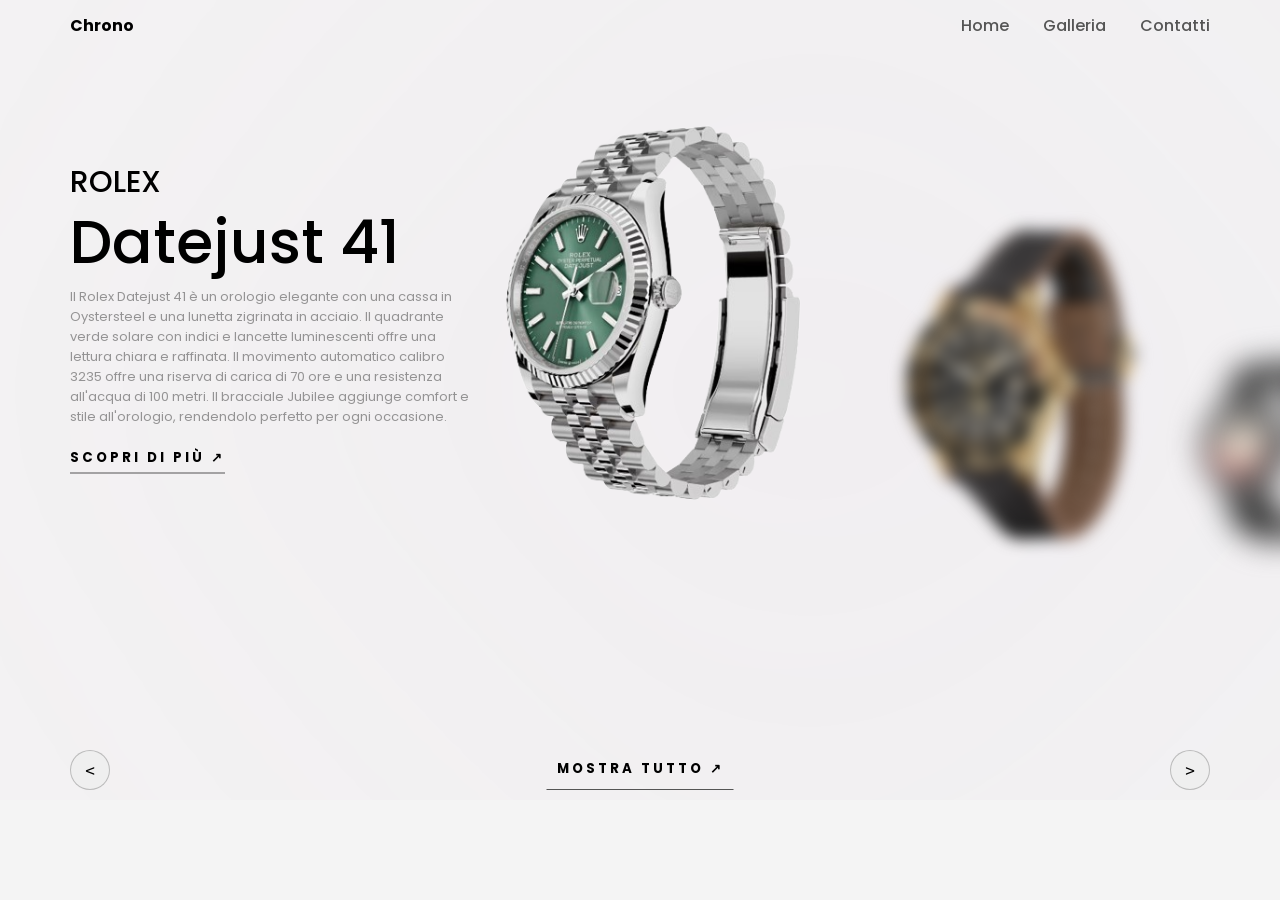
<file: index.html>
<!DOCTYPE html>
<html lang="it">
<head>
    <meta charset="UTF-8">
    <meta name="viewport" content="width=device-width, initial-scale=1.0">
    <title>Chrono-Orologi di Lusso</title>
    <link rel="stylesheet" href="style.css">
</head>

<body> 
<header>
    <div class="logo">Chrono</div>
    <nav>
        <a href="#">Home</a>
        <a href="gallery1.html">Galleria</a>
        <a href="#">Contatti</a>
    </nav>
</header>
    <div class="carousel">
        <div class="list">
            <div class="item">
                <img src="images/img1.png">
                <div class="introduce">
                    <div class="title">HUBLOT</div>
                    <div class="topic">Big Bang MECA-10</div>
                    <div class="des">L'Hublot Big Bang MECA-10 Titanium è un orologio sportivo e sofisticato con una cassa in titanio da 42 mm, resistente e leggero. Il design scheletrato del quadrante mette in evidenza il movimento MECA-10 a carica automatica, con una riserva di carica di 10 giorni. La struttura robusta è completata da un cinturino in gomma nera, ideale per un look sportivo e dinamico. La resistenza all'acqua di 100 metri rende questo orologio adatto sia per l'uso quotidiano che per attività acquatiche leggere.
                    </div>
                    <button class="seeMore">SCOPRI DI PIÙ &#8599</button>
                </div>
                <div class="detail">
                    <div class="title">Hublot</div>
                    <div class="des">L'Hublot Big Bang MECA-10 Titanium è un orologio sportivo e sofisticato con una cassa in titanio da 42 mm, resistente e leggero. Il design scheletrato del quadrante mette in evidenza il movimento MECA-10 a carica automatica, con una riserva di carica di 10 giorni. La struttura robusta è completata da un cinturino in gomma nera, ideale per un look sportivo e dinamico. La resistenza all'acqua di 100 metri rende questo orologio adatto sia per l'uso quotidiano che per attività acquatiche leggere.
                    </div>
                    <div class="specifications">
                        <div>
                            <p>Materiale</p>
                            <p>Cassa in titanio</p>
                        </div>
                        <div>
                            <p>Cristallo</p>
                            <p>Zaffiro antigraffio</p>
                        </div>
                        <div>
                            <p>Movimento</p>
                            <p>Meccanico a carica automatica</p>
                        </div>
                        <div>
                            <p>Quadrante</p>
                            <p>Trasparente</p>
                        </div>
                        <div>
                            <p>Resistenza all'acqua</p>
                            <p>100 metri</p>
                        </div>
                    </div>
                    <div class="checkout">
                        <button>AGGIUNGI AL CARRELLO</button>
                        <button>CHECKOUT</button>
                    </div>
                </div>
            </div>

            <div class="item">
                <img src="images/img2.png">
                <div class="introduce">
                    <div class="title">ROLEX</div>
                    <div class="topic">Datejust 41</div>
                    <div class="des">
                        Il Rolex Datejust 41 è un orologio elegante con una cassa in Oystersteel e una lunetta zigrinata in acciaio. Il quadrante verde solare con indici e lancette luminescenti offre una lettura chiara e raffinata. Il movimento automatico calibro 3235 offre una riserva di carica di 70 ore e una resistenza all'acqua di 100 metri. Il bracciale Jubilee aggiunge comfort e stile all'orologio, rendendolo perfetto per ogni occasione.
                    </div>
                    <button class="seeMore">SCOPRI DI PIÙ &#8599</button>
                </div>
                <div class="detail">
                    <div class="title">Rolex</div>
                    <div class="des">
                        Il Rolex Datejust 41 è un orologio elegante con una cassa in Oystersteel e una lunetta zigrinata in acciaio. Il quadrante verde solare con indici e lancette luminescenti offre una lettura chiara e raffinata. Il movimento automatico calibro 3235 offre una riserva di carica di 70 ore e una resistenza all'acqua di 100 metri. Il bracciale Jubilee aggiunge comfort e stile all'orologio, rendendolo perfetto per ogni occasione.
                    </div>
                    <div class="specifications">
                        <div>
                            <p>Materiale</p>
                            <p>Acciaio Oystersteel</p>
                        </div>
                        <div>
                            <p>Cristallo</p>
                            <p>Zaffiro antigraffio con lente Cyclops per la data</p>
                        </div>
                        <div>
                            <p>Movimento</p>
                            <p>Meccanico a carica automatica</p>
                        </div>
                        <div>
                            <p>Quadrante</p>
                            <p>Verde con effetto soleil</p>
                        </div>
                        <div>
                            <p>Resistenza all'acqua</p>
                            <p>100 metri</p>
                        </div>
                    </div>
                    <div class="checkout">
                        <button>AGGIUNGI AL CARRELLO</button>
                        <button>CHECKOUT</button>
                    </div>
                </div>
            </div>

            <div class="item">
                <img src="images/img3.png">
                <div class="introduce">
                    <div class="title">MONTBLANC</div>
                    <div class="topic">Iced Sea Automatic Date</div>
                    <div class="des">
                        Il Montblanc Iced Sea Automatic Date è un orologio sportivo con una cassa in acciaio inox da 42 mm e un quadrante con effetto ghiaccio che richiama le acque del Mer de Glace. Dotato di un movimento meccanico a carica automatica e del calibro MB 24.17, offre una riserva di carica di 38 ore. La lunetta in ceramica e la corona fluted in acciaio aggiungono un tocco di eleganza, mentre il cinturino in gomma nera garantisce comfort. Resistente all'acqua fino a 300 metri, questo orologio è perfetto per gli amanti delle attività acquatiche.
                    </div>
                    <button class="seeMore">SCOPRI DI PIÙ &#8599</button>
                </div>
                <div class="detail">
                    <div class="title">Montblanc</div>
                    <div class="des">
                        Il Montblanc Iced Sea Automatic Date è un orologio sportivo con una cassa in acciaio inox da 42 mm e un quadrante con effetto ghiaccio che richiama le acque del Mer de Glace. Dotato di un movimento meccanico a carica automatica e del calibro MB 24.17, offre una riserva di carica di 38 ore. La lunetta in ceramica e la corona fluted in acciaio aggiungono un tocco di eleganza, mentre il cinturino in gomma nera garantisce comfort. Resistente all'acqua fino a 300 metri, questo orologio è perfetto per gli amanti delle attività acquatiche.
                    </div>
                    <div class="specifications">
                        <div>
                            <p>Materiale</p>
                            <p>Acciaio inossidabile con finitura oro</p>
                        </div>
                        <div>
                            <p>Cristallo</p>
                            <p>Zaffiro antigraffio</p>
                        </div>
                        <div>
                            <p>Movimento</p>
                            <p>Meccanico a carica automatica</p>
                        </div>
                        <div>
                            <p>Quadrante</p>
                            <p>Nero con indici luminosi</p>
                        </div>
                        <div>
                            <p>Resistenza all'acqua</p>
                            <p>300 metri</p>
                        </div>
                    </div>
                    <div class="checkout">
                        <button>AGGIUNGI AL CARRELLO</button>
                        <button>CHECKOUT</button>
                    </div>
                </div>
            </div>

            <div class="item">
                <img src="images/img4.png">
                <div class="introduce">
                    <div class="title">BVLGARI</div>
                    <div class="topic">Aluminium GMT</div>
                    <div class="des">
                        Il Bvlgari Aluminium GMT è un orologio sportivo da 40 mm con una cassa in alluminio leggera e resistente. Il quadrante bianco con lancette e indici SLN è dotato di una funzione GMT, che consente di visualizzare un secondo fuso orario tramite una scala 24 ore. Il movimento meccanico a carica automatica offre una riserva di carica di 50 ore. La lunetta in gomma nera con doppio logo e il cinturino in gomma completano l'aspetto distintivo e sportivo di questo orologio versatile, resistente all'acqua fino a 100 metri.
                    </div>
                    <button class="seeMore">SCOPRI DI PIÙ &#8599</button>
                </div>
                <div class="detail">
                    <div class="title">Bvlgari</div>
                    <div class="des">
                        Il Bvlgari Aluminium GMT è un orologio sportivo da 40 mm con una cassa in alluminio leggera e resistente. Il quadrante bianco con lancette e indici SLN è dotato di una funzione GMT, che consente di visualizzare un secondo fuso orario tramite una scala 24 ore. Il movimento meccanico a carica automatica offre una riserva di carica di 50 ore. La lunetta in gomma nera con doppio logo e il cinturino in gomma completano l'aspetto distintivo e sportivo di questo orologio versatile, resistente all'acqua fino a 100 metri.
                    </div>
                    <div class="specifications">
                        <div>
                            <p>Materiale</p>
                            <p>Cassa in alluminio, fondello in titanio</p>
                        </div>
                        <div>
                            <p>Cristallo</p>
                            <p>Zaffiro antigraffio</p>
                        </div>
                        <div>
                            <p>Movimento</p>
                            <p>Meccanico a carica automatica, funzione GMT 24h</p>
                        </div>
                        <div>
                            <p>Quadrante</p>
                            <p>Bianco con indici e lancette SLN</p>
                        </div>
                        <div>
                            <p>Resistenza all'acqua</p>
                            <p>100 metri</p>
                        </div>
                    </div>
                    <div class="checkout">
                        <button>AGGIUNGI AL CARRELLO</button>
                        <button>CHECKOUT</button>
                    </div>
                </div>
            </div>

            <div class="item">
                <img src="images/img5.png">
                <div class="introduce">
                    <div class="title">VACHERON CONSTANTIN</div>
                    <div class="topic">Overseas Tourbillon</div>
                    <div class="des">
                        Il Vacheron Constantin Overseas Tourbillon è un orologio di lusso sportivo con una cassa da 42,5 mm in acciaio inox. Il quadrante blu solare ospita un tourbillon visibile a ore 6, che offre una vista spettacolare del movimento meccanico. Alimentato dal calibro 2160, questo orologio vanta una riserva di carica di 80 ore. Il bracciale in acciaio intercambiabile e il design elegante lo rendono perfetto per chi cerca un orologio versatile e raffinato. La resistenza all'acqua è di 50 metri, aggiungendo funzionalità alla sua bellezza.
                    </div>
                    <button class="seeMore">SCOPRI DI PIÙ &#8599</button>
                </div>
                <div class="detail">
                    <div class="title">Vacheron Constantin</div>
                    <div class="des">
                        Il Vacheron Constantin Overseas Tourbillon è un orologio di lusso sportivo con una cassa da 42,5 mm in acciaio inox. Il quadrante blu solare ospita un tourbillon visibile a ore 6, che offre una vista spettacolare del movimento meccanico. Alimentato dal calibro 2160, questo orologio vanta una riserva di carica di 80 ore. Il bracciale in acciaio intercambiabile e il design elegante lo rendono perfetto per chi cerca un orologio versatile e raffinato. La resistenza all'acqua è di 50 metri, aggiungendo funzionalità alla sua bellezza.
                    </div>
                    <div class="specifications">
                        <div>
                            <p>Materiale</p>
                            <p>Acciaio inossidabile</p>
                        </div>
                        <div>
                            <p>Cristallo</p>
                            <p>Zaffiro antigraffio</p>
                        </div>
                        <div>
                            <p>Movimento</p>
                            <p>Meccanico a carica automatica, con tourbillon</p>
                        </div>
                        <div>
                            <p>Quadrante</p>
                            <p>Blu con effetto soleil</p>
                        </div>
                        <div>
                            <p>Resistenza all'acqua</p>
                            <p>50 metri</p>
                        </div>
                    </div>
                    <div class="checkout">
                        <button>AGGIUNGI AL CARRELLO</button>
                        <button>CHECKOUT</button>
                    </div>
                </div>
            </div>

            <div class="item">
                <img src="images/img6.png">
                <div class="introduce">
                    <div class="title">JAEGER-LECOULTRE</div>
                    <div class="topic">Reverso Tribute Monoface</div>
                    <div class="des">
                        Il Jaeger-LeCoultre Reverso Tribute Monoface è un orologio in acciaio da 40,1 x 24,4 mm con design reversibile, simbolo della tradizione orologiera del marchio. Il quadrante opalino grigio-argento presenta indici a barre e lancette a lancia, conferendo un aspetto elegante e sobrio. Alimentato dal calibro a carica manuale 822, offre una riserva di carica di 42 ore. Il bracciale in pelle di alta qualità completa il look distintivo di questo orologio iconico, perfetto per chi cerca un mix di stile e funzionalità.
                    </div>
                    <button class="seeMore">SCOPRI DI PIÙ &#8599</button>
                </div>
                <div class="detail">
                    <div class="title">Jaeger Le-Coultre</div>
                    <div class="des">
                        Il Jaeger-LeCoultre Reverso Tribute Monoface è un orologio in acciaio da 40,1 x 24,4 mm con design reversibile, simbolo della tradizione orologiera del marchio. Il quadrante opalino grigio-argento presenta indici a barre e lancette a lancia, conferendo un aspetto elegante e sobrio. Alimentato dal calibro a carica manuale 822, offre una riserva di carica di 42 ore. Il bracciale in pelle di alta qualità completa il look distintivo di questo orologio iconico, perfetto per chi cerca un mix di stile e funzionalità.
                    </div>
                    <div class="specifications">
                        <div>
                            <p>Materiale</p>
                            <p>Acciaio inossidabile</p>
                        </div>
                        <div>
                            <p>Cristallo</p>
                            <p>Zaffiro antigraffio</p>
                        </div>
                        <div>
                            <p>Movimento</p>
                            <p>Meccanico a carica manuale</p>
                        </div>
                        <div>
                            <p>Quadrante</p>
                            <p>Argento opaco con indici a barre e sfere a lancia</p>
                        </div>
                        <div>
                            <p>Resistenza all'acqua</p>
                            <p>30 metri</p>
                        </div>
                    </div>
                    <div class="checkout">
                        <button>AGGIUNGI AL CARRELLO</button>
                        <button>CHECKOUT</button>
                    </div>
                </div>
            </div>
        </div>
        <div class="arrows">
            <button id="prev"><</button>
            <button id="next">></button>
            <button id="back">MOSTRA TUTTO  &#8599</button>
        </div>
    </div>
    <script src="app.js"></script>
</body>
</html>
</file>
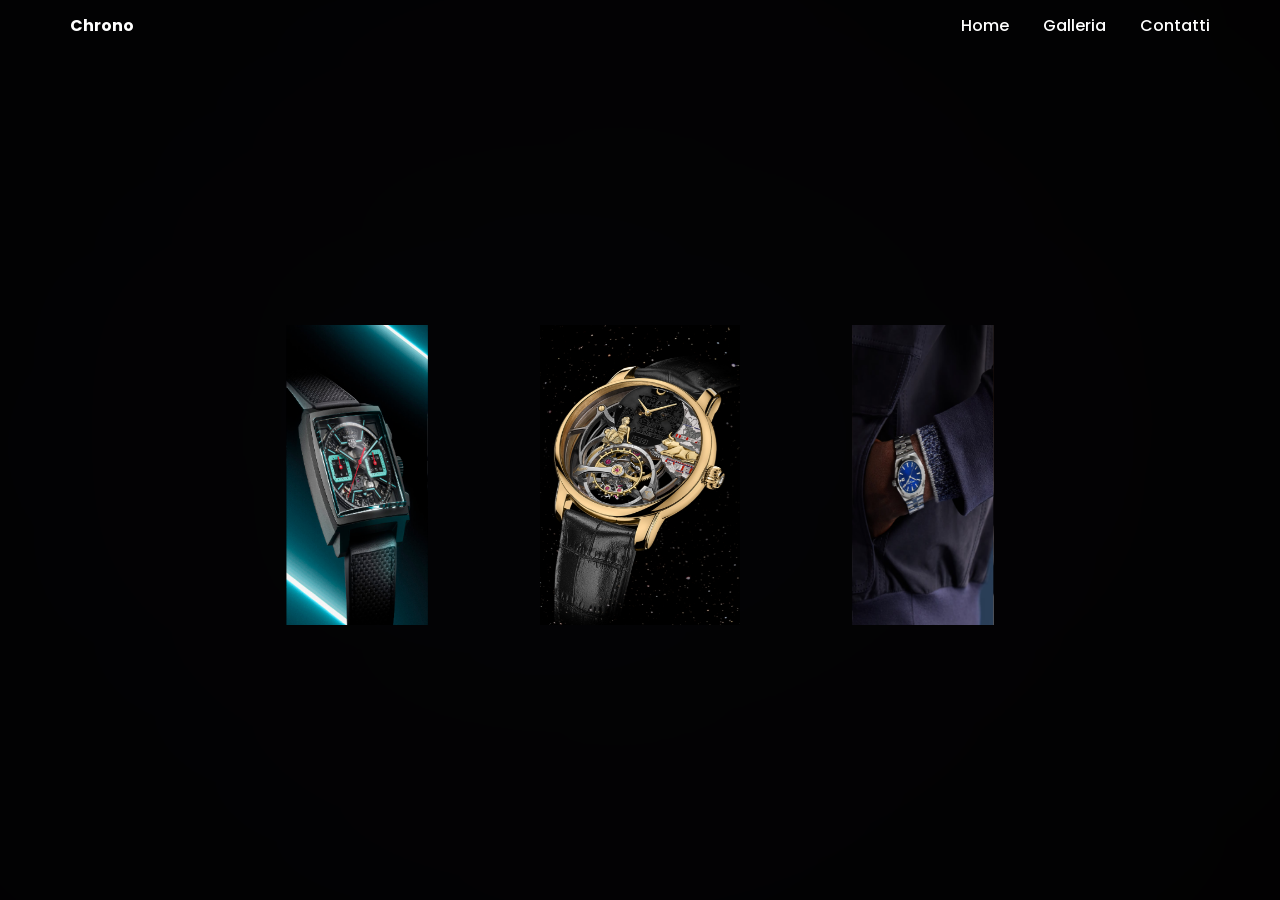
<file: gallery1.html>
<!DOCTYPE html>
<html lang="it">
<head>
  <meta charset="UTF-8">
  <meta name="viewport" content="width=device-width, initial-scale=1.0">
  <title>Galleria Rotante</title>
  <link rel="stylesheet" href="style copy.css">
</head>

<body>
  <header>
    <div class="logo">Chrono</div>
    <nav>
      <a href="index.html">Home</a>
      <a href="#">Galleria</a>
      <a href="#">Contatti</a>
    </nav>
  </header>

  <main class="content">
    <div class="box">
      <span style="--i:1;"><img src="images/vacheron.jpeg" alt="Immagine 1"></span>
      <span style="--i:2;"><img src="images/rolex.jpeg" alt="Immagine 2"></span>
      <span style="--i:3;"><img src="images/jaeger le coultre.jpeg" alt="Immagine 3"></span>
      <span style="--i:4;"><img src="images/bvlgari.jpeg" alt="Immagine 4"></span>
      <span style="--i:5;"><img src="images/omega.jpeg" alt="Immagine 5"></span>
      <span style="--i:6;"><img src="images/patek.jpg" alt="Immagine 6"></span>
      <span style="--i:7;"><img src="images/tag heuer.jpeg" alt="Immagine 7"></span>
      <span style="--i:8;"><img src="images/monblanc.jpeg" alt="Immagine 8"></span>
    </div>
  </main>

  <div class="background"></div>
</body>
</html>
</file>
<file: style.css>
@import url('https://fonts.googleapis.com/css2?family=Poppins:ital,wght@0,100;0,200;0,300;0,400;0,500;0,600;0,700;0,800;0,900;1,100;1,200;1,300;1,400;1,500;1,600;1,700;1,800;1,900&display=swap');
body{
    margin: 0;
    background-color: #F4F4F4;
    font-family: Poppins;
}
:root{
    --item1-transform: translateX(-100%) translateY(-5%) scale(1.5);
    --item1-filter: blur(30px);
    --item1-zIndex: 11;
    --item1-opacity: 0;

    --item2-transform: translateX(0);
    --item2-filter: blur(0px);
    --item2-zIndex: 10;
    --item2-opacity: 1;

    --item3-transform: translate(50%,10%) scale(0.8);
    --item3-filter: blur(10px);
    --item3-zIndex: 9;
    --item3-opacity: 1;

    --item4-transform: translate(90%,20%) scale(0.5);
    --item4-filter: blur(30px);
    --item4-zIndex: 8;
    --item4-opacity: 1;
    
    --item5-transform: translate(120%,30%) scale(0.3);
    --item5-filter: blur(40px);
    --item5-zIndex: 7;
    --item5-opacity: 0;
}
header{
    position: relative;
    z-index: 1000;
    width: 1140px;
    max-width: 90%;
    display: flex;
    justify-content: space-between;
    margin: auto;
    height: 50px;
    align-items: center;
}
header .logo{
    font-weight: bold;
}
header nav a{
    margin-left: 30px;
    text-decoration:none;
    color: #555;
    font-weight: 500;
}

.carousel{
    position: relative;
    height: 800px;
    overflow: hidden;
    margin-top: -50px;
}
.carousel .list{
    position: absolute;
    width: 1140px;
    max-width: 90%;
    height: 80%;
    left: 50%;
    transform: translateX(-50%);
}
.carousel .list .item{
    position: absolute;
    left: 0%;
    width: 70%;
    height: 100%;
    font-size: 15px;
    transition: left 0.5s, opacity 0.5s, width 0.5s;
}
.carousel .list .item:nth-child(n + 6){
    opacity: 0;
}
.carousel .list .item:nth-child(2){
    z-index: 10;
    transform: translateX(0);
}
.carousel .list .item img{
    width: 50%;
    position: absolute;
    right: 0;
    top: 50%;
    transform: translateY(-50%);
    transition: right 1.5s;
}

.carousel .list .item .introduce{
    opacity: 0;
    pointer-events: none;
}
.carousel .list .item:nth-child(2) .introduce {
    opacity: 1;
    pointer-events: auto;
    width: 400px;
    position: absolute;
    top: 50%;
    transform: translateY(-50%);
    transition: opacity 0.5s;
}
.carousel .list .item .introduce .title {
    font-size: 2em;
    font-weight: 500;
    line-height: 1em;
}

.carousel .list .item .introduce .topic {
    font-size: 4em;
    font-weight: 500;
}

.carousel .list .item .introduce .des{
    font-size: small;
    color: #5559;
}
.carousel .list .item .introduce .seeMore{
    font-family: Poppins;
    margin-top: 1.2em;
    padding: 5px 0;
    border: none;
    border-bottom: 1px solid #555;
    background-color: transparent;
    font-weight: bold;
    letter-spacing: 3px;
    transition: background 0.5s;
}
.carousel .list .item .introduce .seeMore:hover{
    background: #eee;
}
.carousel .list .item:nth-child(1){
    transform: var(--item1-transform);
    filter: var(--item1-filter);
    z-index: var(--item1-zIndex);
    opacity: var(--item1-opacity);
    pointer-events: none;
}
.carousel .list .item:nth-child(3){
    transform: var(--item3-transform);
    filter: var(--item3-filter);
    z-index: var(--item3-zIndex);
}
.carousel .list .item:nth-child(4){
    transform: var(--item4-transform);
    filter: var(--item4-filter);
    z-index: var(--item4-zIndex);
}
.carousel .list .item:nth-child(5){
    transform: var(--item5-transform);
    filter: var(--item5-filter);
    opacity: var(--item5-opacity);
    pointer-events: none;
}

.carousel .list .item:nth-child(2) .introduce .title,
.carousel .list .item:nth-child(2) .introduce .topic,
.carousel .list .item:nth-child(2) .introduce .des,
.carousel .list .item:nth-child(2) .introduce .seeMore{
    opacity: 0;
    animation: showContent 0.5s 1s ease-in-out 1 forwards;
}
@keyframes showContent{
    from{
        transform: translateY(-30px);
        filter: blur(10px);
    }to{
        transform: translateY(0);
        opacity: 1;
        filter: blur(0px);
    }
}
.carousel .list .item:nth-child(2) .introduce .topic{
    animation-delay: 1.2s;
}
.carousel .list .item:nth-child(2) .introduce .des{
    animation-delay: 1.4s;
}
.carousel .list .item:nth-child(2) .introduce .seeMore{
    animation-delay: 1.6s;
}
.carousel.next .item:nth-child(1){
    animation: transformFromPosition2 0.5s ease-in-out 1 forwards;
}
@keyframes transformFromPosition2{
    from{
        transform: var(--item2-transform);
        filter: var(--item2-filter);
        opacity: var(--item2-opacity);
    }
}
.carousel.next .item:nth-child(2){
    animation: transformFromPosition3 0.7s ease-in-out 1 forwards;
}
@keyframes transformFromPosition3{
    from{
        transform: var(--item3-transform);
        filter: var(--item3-filter);
        opacity: var(--item3-opacity);
    }
}
.carousel.next .item:nth-child(3){
    animation: transformFromPosition4 0.9s ease-in-out 1 forwards;
}
@keyframes transformFromPosition4{
    from{
        transform: var(--item4-transform);
        filter: var(--item4-filter);
        opacity: var(--item4-opacity);
    }
}
.carousel.next .item:nth-child(4){
    animation: transformFromPosition5 1.1s ease-in-out 1 forwards;
}
@keyframes transformFromPosition5{
    from{
        transform: var(--item5-transform);
        filter: var(--item5-filter);
        opacity: var(--item5-opacity);
    }
}
.carousel.prev .list .item:nth-child(5){
    animation: transformFromPosition4 0.5s ease-in-out 1 forwards;
}
.carousel.prev .list .item:nth-child(4){
    animation: transformFromPosition3 0.7s ease-in-out 1 forwards;
}
.carousel.prev .list .item:nth-child(3){
    animation: transformFromPosition2 0.9s ease-in-out 1 forwards;
}
.carousel.prev .list .item:nth-child(2){
    animation: transformFromPosition1 1.1s ease-in-out 1 forwards;
}
@keyframes transformFromPosition1{
    from{
        transform: var(--item1-transform);
        filter: var(--item1-filter);
        opacity: var(--item1-opacity);        
    }
}

.carousel .list .item .detail{
    opacity: 0;
    pointer-events: none;
}
.carousel.showDetail .list .item:nth-child(3),
.carousel.showDetail .list .item:nth-child(4){
    left: 100%;
    opacity: 0;
    pointer-events: none;
}
.carousel.showDetail .list .item:nth-child(2){
    width: 100%;
}
.carousel.showDetail .list .item:nth-child(2) .introduce{
    opacity: 0;
    pointer-events: none;
}
.carousel.showDetail .list .item:nth-child(2) img{
    right: 50%;
}
.carousel.showDetail .list .item:nth-child(2) .detail{
    opacity: 1;
    width: 50%;
    position: absolute;
    right: 0;
    top: 50%;
    transform: translateY(-50%);
    text-align: right;
    pointer-events: auto;
}
.carousel.showDetail .list .item:nth-child(2) .detail .title{
    font-size: 4em;
}
.carousel.showDetail .list .item:nth-child(2) .detail .specifications{
    display: flex;
    gap: 10px;
    width: 100%;
    border-top: 1px solid #5553;
    margin-top: 20px;
}
.carousel.showDetail .list .item:nth-child(2) .detail .specifications div{
    width: 90px;
    text-align: center;
    flex-shrink: 0;
}
.carousel.showDetail .list .item:nth-child(2) .detail .specifications div p:nth-child(1){
    font-weight: bold;
}
.carousel.carousel.showDetail .list .item:nth-child(2) .checkout button{
    font-family: Poppins;
    background-color: transparent;
    border: 1px solid #5555;
    margin-left: 5px;
    padding: 5px 10px;
    letter-spacing: 2px;
    font-weight: 500;
}
.carousel.carousel.showDetail .list .item:nth-child(2) .checkout button:nth-child(2){
    background-color: #693EFF;
    color: #eee;
}
.carousel.showDetail .list .item:nth-child(2) .detail  .title,
.carousel.showDetail .list .item:nth-child(2) .detail  .des,
.carousel.showDetail .list .item:nth-child(2) .detail .specifications,
.carousel.showDetail .list .item:nth-child(2) .detail .checkout{
    opacity: 0;
    animation: showContent 0.5s 1s ease-in-out 1 forwards;
}
.carousel.showDetail .list .item:nth-child(2) .detail  .des{
    animation-delay: 1.2s;
}
.carousel.showDetail .list .item:nth-child(2) .detail .specifications{
    animation-delay: 1.4s;
}
.carousel.showDetail .list .item:nth-child(2) .detail .checkout{
    animation-delay: 1.6s;
}
.arrows{
    position: absolute;
    bottom: 10px;
    width: 1140px;
    max-width: 90%;
    display: flex;
    justify-content: space-between;
    left: 50%;
    transform: translateX(-50%);
}
#prev,
#next{
    width: 40px;
    height: 40px;
    border-radius: 50%;
    font-family: monospace;
    border: 1px solid #5555;
    font-size: large;
    bottom: 20%;
    left: 10%;
}
#next{
    left: unset;
    right: 10%;
}
#back{
    position: absolute;
    z-index: 100;
    bottom: 0%;
    left: 50%;
    transform: translateX(-50%);
    border: none;
    border-bottom: 1px solid #555;
    font-family: Poppins;
    font-weight: bold;
    letter-spacing: 3px;
    background-color: transparent;
    padding: 10px;
    transition: opacity 0.5s;
}
.carousel.showDetail #back{
    opacity: 1;
}
.carousel.showDetail #prev,
.carousel.showDetail #next{
    opacity: 0;
    pointer-events: none;
}
.carousel::before{
    width: 500px;
    height: 300px;
    content: '';
    background-image: linear-gradient(70deg, rgb(255, 150, 150), rgb(128, 147, 255));
    position: absolute;
    z-index: -1;
    border-radius: 20% 30% 80% 10%;
    filter: blur(100000px);
    top: 50%;
    left: 50%;
    transform: translate(-10%, -50%);
    transition: 1s;
}
.carousel.showDetail::before{
    transform: translate(-100%, -50%) rotate(90deg);
    filter: blur(130px);
}
@media screen and (max-width: 991px){
    /* ipad, tablets */
    .carousel .list .item{
        width: 90%;
    }
    .carousel.showDetail .list .item:nth-child(2) .detail .specifications{
        overflow: auto;
    }
    .carousel.showDetail .list .item:nth-child(2) .detail .title{
        font-size: 2em;
    }
}
@media screen and (max-width: 767px){
    /* mobile */
    .carousel{
        height: 600px;
    }
    .carousel .list .item{
        width: 100%;
        font-size: 10px;
    }
    .carousel .list{
        height: 100%;
    }
    .carousel .list .item:nth-child(2) .introduce{
        width: 50%;
    }
    .carousel .list .item img{
        width: 40%;
    }
    .carousel.showDetail .list .item:nth-child(2) .detail{
        backdrop-filter: blur(10px);
        font-size: small;
    }
    .carousel .list .item:nth-child(2) .introduce .des,
    .carousel.showDetail .list .item:nth-child(2) .detail .des{
        height: 100px;
        overflow: auto;
    }
    .carousel.showDetail .list .item:nth-child(2) .detail .checkout{
        display: flex;
        width: max-content;
        float: right;
    }
}
</file>
<file: style copy.css>
@import url('https://fonts.googleapis.com/css2?family=Poppins:ital,wght@0,100;0,200;0,300;0,400;0,500;0,600;0,700;0,800;0,900;1,100;1,200;1,300;1,400;1,500;1,600;1,700;1,800;1,900&display=swap');

* {
  margin: 0;
  padding: 0;
  box-sizing: border-box;
}

html, body {
  height: 100vh;
  overflow: hidden;
}


body {
  font-family: Poppins;
  background-color: #000000;
  position: relative;
  min-height: 100vh;
}


header {
  position: relative;
  z-index: 1000;
  width: 1140px;
  max-width: 90%;
  margin: 0 auto;
  height: 50px;
  display: flex;
  justify-content: space-between;
  align-items: center;
}

header .logo {
  font-weight: bold;
  color: #ffffff;
}

header nav a {
  margin-left: 30px;
  text-decoration: none;
  color: #ffffff;
  font-weight: 500;
}


.content {
  display: flex;
  justify-content: center;
  align-items: center;
  min-height: calc(100vh - 50px); 
}


.box {
  position: relative;
  width: 800px;   
  height: 800px;  
  transform-style: preserve-3d;
  animation: animate 60s linear infinite;
}

/* Animazione di rotazione */
@keyframes animate {
  0% {
    transform: perspective(1000px) rotate(0deg);
  }
  100% {
    transform: perspective(1000px) rotateY(360deg);
  }
}

/* Posizionamento degli elementi lungo il cerchio 3D */
.box span {
  position: absolute;
  top: 50%;
  left: 50%;
  width: 200px;    /* dimensione dell'immagine, rimane invariata */
  height: 300px;   /* dimensione dell'immagine, rimane invariata */
  transform-origin: center;
  transform-style: preserve-3d;
  /* Spostiamo ciascun elemento dal centro della .box */
  transform: 
    translate(-50%, -50%) 
    rotateY(calc(var(--i) * 45deg)) 
    translateZ(400px);
  
}

.box span img {
  width: 100%;
  height: 100%;
  object-fit: cover;
}

/* Sfondo separato con effetto blur */
.background {
  position: fixed;
  top: 50%;
  left: 50%;
  width: 750px;
  height: 400px;
  background-image: linear-gradient(70deg, rgb(30, 30, 70), #2b201f);
  background-size: cover;
  z-index: -1;
  filter: blur(1000px);
  border-radius: 20% 30% 80% 10%;
  transform: translate(-50%, -50%);
}
/* Per dispositivi con larghezza massima di 991px (tablet, piccoli laptop) */
@media screen and (max-width: 991px) {
  .content {
    min-height: calc(100vh - 50px);
    /* eventualmente aggiusta padding o margin se necessario */
  }
  
  .box {
    width: 600px;   /* riduci la dimensione complessiva */
    height: 600px;
    /* puoi anche ridurre la velocità o i parametri dell'animazione se serve */
  }
  
  .box span {
    width: 150px;    /* dimensione dell'immagine ridotta proporzionalmente */
    height: 225px;
    /* adegua la traslazione nello spazio 3D (translateZ) per mantenere il giusto effetto prospettico */
    transform: translate(-50%, -50%) rotateY(calc(var(--i) * 45deg)) translateZ(300px);
  }
}

/* Per dispositivi con larghezza massima di 767px (smartphone) */
@media screen and (max-width: 767px) {
  .content {
    min-height: calc(100vh - 50px);
  }
  
  .box {
    width: 400px;   /* dimensione ancora più contenuta */
    height: 400px;
  }
  
  .box span {
    width: 100px;    /* ulteriormente ridotto il contenuto per adattarsi allo schermo */
    height: 150px;
    transform: translate(-50%, -50%) rotateY(calc(var(--i) * 45deg)) translateZ(200px);
  }
}
</file>
